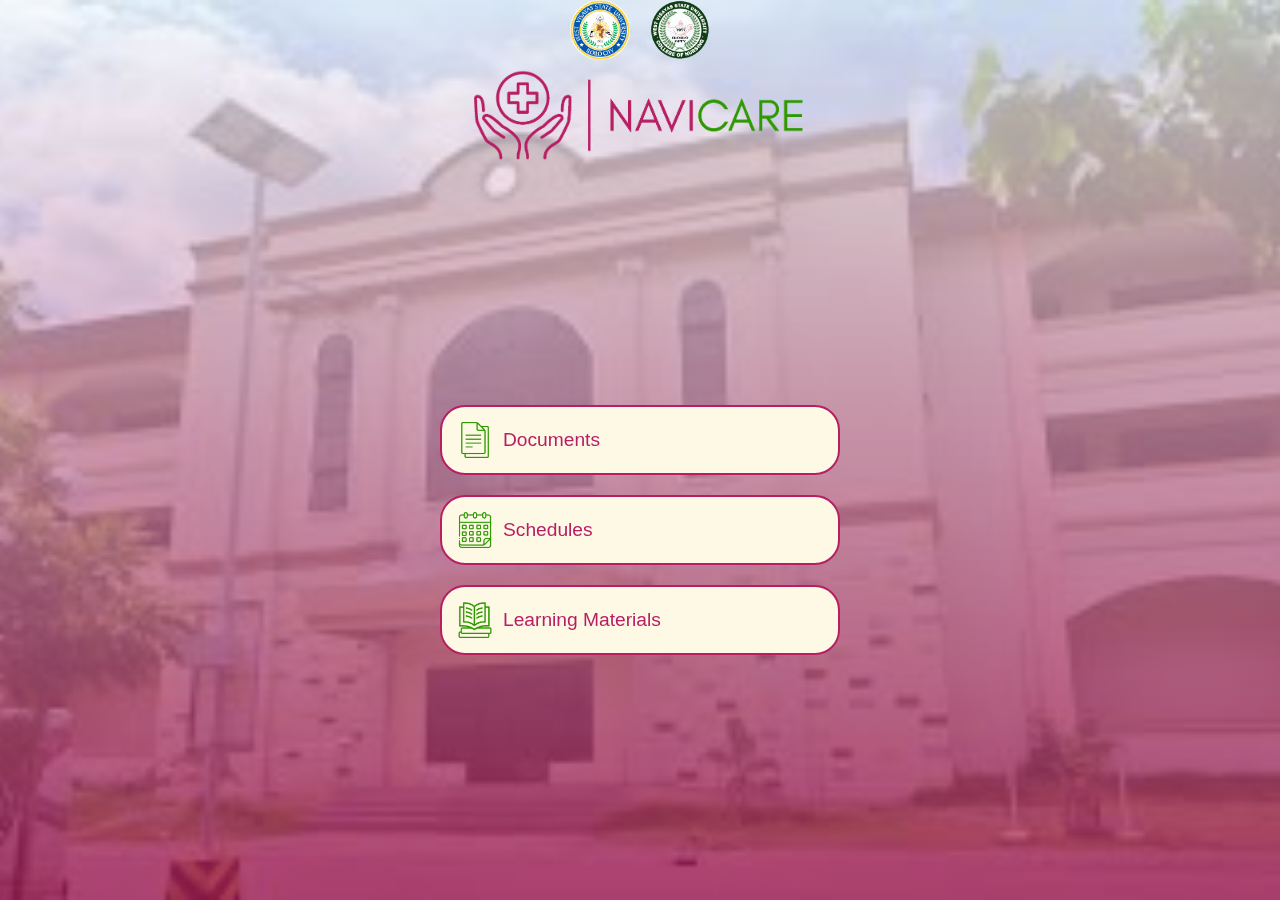
<file: NurseHub/MainTab/MainTab.html>
<!DOCTYPE html>
<html lang="en">
<head>
    <meta charset="UTF-8">
    <meta name="viewport" content="width=device-width, initial-scale=1.0">
    <title>Navicare WVSU</title>
    <link rel="stylesheet" href="MainTab.css">
</head>
<body class="flex-container">
    <div class="background"></div>
    <header class="header-container">
        <div class="logo-container">
            <img src="../Images/WVSU Logo.png" alt="WVSU Logo Iloilo City" class="logo logo-left">
            <img src="../Images/CON Logo.png" alt="WVSU College of Nursing Logo" class="logo logo-right">
        </div>
        <div class="title-group">
            <img src="../Images/Navicare with Logo.png" alt="Navicare Logo" class="navicare-logo">
        </div>
    </header>
    
    <main class="dashboard-container">
        <div class="dashboard-card">
            <a id="documentsButton" class="dashboard-button">
                <img src="../Images/Document Icon.png" class="document-icon">
                Documents
            </a>
            <div class="semester-buttons">
                <a href="../SubTabs/Documents/Documents.html" id="firstSemesterButton" class="sidebar-button">1ST SEMESTER</a>
                <a href="../SubTabs/Documents/Documents.html" id="secondSemesterButton" class="sidebar-button">2ND SEMESTER</a>
            </div>
            <a href="../SubTabs/Schedules/Schedules.html" class="dashboard-button">
                <img src="../Images/Schedule Icon.png" class="schedules-icon"> Schedules
            </a>
            <a href="../SubTabs/Learning Materials/Learning Materials.html" class="dashboard-button">
                <img src="../Images/Learning Modules.png" class="learning-materials-icon"> Learning Materials
            </a>
        </div>
    </main>
    
    <script>
        const documentsButton = document.getElementById('documentsButton');
        const firstSemesterButton = document.getElementById('firstSemesterButton');
        const secondSemesterButton = document.getElementById('secondSemesterButton');
        const firstSemesterDocsRow = document.getElementById('firstSemesterDocs');
        const secondSemesterDocsRow = document.getElementById('secondSemesterDocs');
        const allDocumentRows = document.querySelectorAll('.document-row');
        const semesterButtonsDiv = document.querySelector('.semester-buttons');
        
        // Initially hide all document rows AND semester buttons (redundant with CSS, but ensures state)
        allDocumentRows.forEach(row => {
            row.style.display = 'none';
        });
        semesterButtonsDiv.style.display = 'none';
        
        documentsButton.addEventListener('click', function() {
            // Toggle visibility of semester buttons
            semesterButtonsDiv.style.display = semesterButtonsDiv.style.display === 'none' ? 'flex' : 'none';
            
            // Hide all document rows when the button is toggled
            allDocumentRows.forEach(row => {
                row.style.display = 'none';
            });
        });
        
        firstSemesterButton.addEventListener('click', function() {
            // Hide all other document rows
            allDocumentRows.forEach(row => {
                if (row.id !== 'firstSemesterDocs') {
                    row.style.display = 'none';
                }
            });
            firstSemesterDocsRow.style.display = 'block';
        });
        
        secondSemesterButton.addEventListener('click', function() {
            // Hide all other document rows
            allDocumentRows.forEach(row => {
                if (row.id !== 'secondSemesterDocs') {
                    row.style.display = 'none';
                }
            });
            secondSemesterDocsRow.style.display = 'block';
        });
    </script>
</body>
<link href="https://fonts.cdnfonts.com/css/glacial-indifference-2" rel="stylesheet">

<script src="https://cdn.jsdelivr.net/npm/@popperjs/core@2.11.8/dist/umd/popper.min.js" integrity="sha384-I7E8VVD/ismYTF4hNIPjVp/Zjvgyol6VFvRkX/vR+Vc4jQkC+hVqc2pM8ODewa9r" crossorigin="anonymous"></script>
<script src="https://cdn.jsdelivr.net/npm/bootstrap@5.3.5/dist/js/bootstrap.min.js" integrity="sha384-VQqxDN0EQCkWoxt/0vsQvZswzTHUVOImccYmSyhJTp7kGtPed0Qcx8rK9h9YEgx+" crossorigin="anonymous"></script>
</html>
</file>
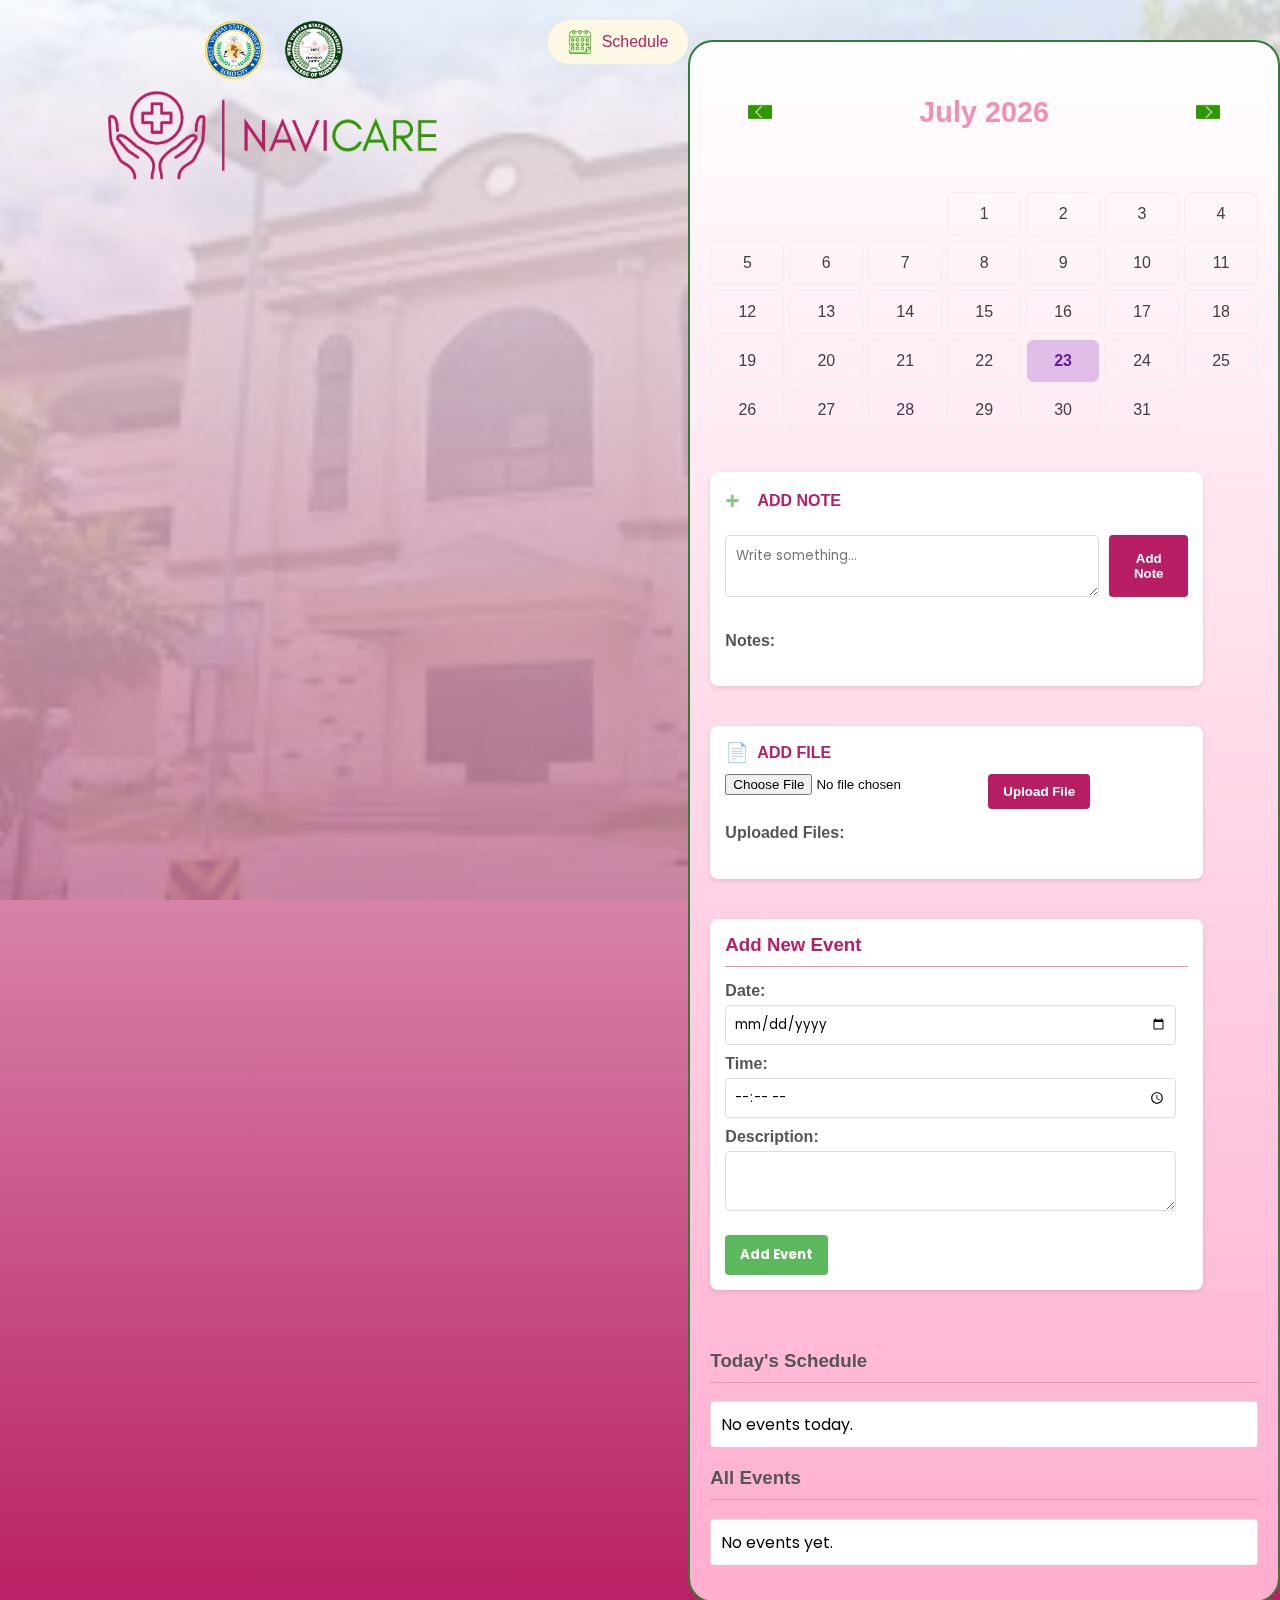
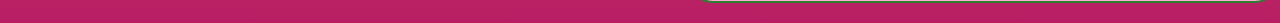
<file: NurseHub/SubTabs/Schedules/Schedules.html>
<!DOCTYPE html>
<html lang="en">

<head>
    <meta charset="UTF-8">
    <meta name="viewport" content="width=device-width, initial-scale=1.0">
    <title>Schedule NurseHub WVSU</title>
    <link rel="stylesheet" href="Schedules.css">
    <link href="https://fonts.googleapis.com/css2?family=Poppins:wght@400;700&display=swap" rel="stylesheet">
</head>

<body>
    <div class="background"></div>
    <header class="header-container">
        <div class="logo-container">
            <img src="../../Images/WVSU Logo.png" alt="WVSU Logo Iloilo City" class="logo logo-left">
            <img src="../../Images/CON Logo.png" alt="WVSU College of Nursing Logo" class="logo logo-right">
        </div>
        <div class="title-group">
            <img src="../../Images/Navicare with Logo.png" alt="Navicare Logo" class="navicare-logo">
        </div>
    </header>

    <div class="calendar-title">
        <img src="../../Images/Schedule Icon.png" alt="Calendar Icon">
        <span>Schedule</span>
    </div>

    <div class="calendar-container">
        <div class="calendar-header-container">
            <div class="month-navigation">
                <button id="prevMonth">
                    <img src="../../Images/Previous Button.png" alt="Previous Month">
                </button>
                <h2 id="currentMonth"></h2>
                <button id="nextMonth">
                    <img src="../../Images/Next Button.png" alt="Next Month">
                </button>
            </div>
        </div>
        <div class="calendar-grid" id="calendarGrid">
        </div>
        <div class="add-note-container">
            <div class="add-note-header">
                <span class="plus-icon">+</span>
                ADD NOTE
            </div>
            <div class="add-note-input">
                <textarea id="noteInput" placeholder="Write something..."></textarea>
                <button id="addNoteButton">Add Note</button>
            </div>
            <div class="note-display">
                <h4>Notes:</h4>
                <ul id="noteList"></ul>
            </div>
        </div>
        <div class="add-file-container">
            <div class="add-file-header">
                <span class="file-icon">&#128196;</span>
                ADD FILE
            </div>
            <div class="add-file-input">
                <input type="file" id="fileInput">
                <button id="addFileButton">Upload File</button>
            </div>
            <div class="file-display">
                <h4>Uploaded Files:</h4>
                <ul id="fileList"></ul>
            </div>
        </div>
        <div class="schedule-input">
            <h3>Add New Event</h3>
            <label for="eventDate">Date:</label>
            <input type="date" id="eventDate">
            <label for="eventTime">Time:</label>
            <input type="time" id="eventTime">
            <label for="eventDescription">Description:</label>
            <textarea id="eventDescription"></textarea>
            <button id="addEvent">Add Event</button>
        </div>
        <div class="schedule-display">
            <h3>Today's Schedule</h3>
            <ul id="todaysEvents">
            </ul>
            <h3>All Events</h3>
            <ul id="allEvents">
            </ul>
        </div>
    </div>

    <script>
        const prevMonthBtn = document.getElementById('prevMonth');
        const nextMonthBtn = document.getElementById('nextMonth');
        const currentMonthDisplay = document.getElementById('currentMonth');
        const calendarGrid = document.getElementById('calendarGrid');
        const eventDateInput = document.getElementById('eventDate');
        const eventTimeInput = document.getElementById('eventTime');
        const eventDescriptionInput = document.getElementById('eventDescription');
        const addEventBtn = document.getElementById('addEvent');
        const todaysEventsList = document.getElementById('todaysEvents');
        const allEventsList = document.getElementById('allEvents');

        let currentDate = new Date();
        let events = loadEvents();

        // New Elements for Notes
        const noteInput = document.getElementById('noteInput');
        const addNoteButton = document.getElementById('addNoteButton');
        const noteList = document.getElementById('noteList');
        let notes = loadNotes(); // Load notes from localStorage

        // New Elements for Files
        const fileInput = document.getElementById('fileInput');
        const addFileButton = document.getElementById('addFileButton');
        const fileList = document.getElementById('fileList');
        let files = loadFiles(); // Load files from localStorage

        // --- Local Storage Functions ---
        function loadEvents() {
            const storedEvents = localStorage.getItem('scheduleEvents');
            return storedEvents ? JSON.parse(storedEvents) : [];
        }

        function saveEvents() {
            localStorage.setItem('scheduleEvents', JSON.stringify(events));
            displayAllEvents();
            displayTodaysEvents();
            renderCalendar();
        }

        function loadNotes() {
            const storedNotes = localStorage.getItem('scheduleNotes');
            return storedNotes ? JSON.parse(storedNotes) : [];
        }

        function saveNotes() {
            localStorage.setItem('scheduleNotes', JSON.stringify(notes));
            displayNotes();
        }

        function loadFiles() {
            const storedFiles = localStorage.getItem('scheduleFiles');
            return storedFiles ? JSON.parse(storedFiles) : [];
        }

        function saveFiles() {
            localStorage.setItem('scheduleFiles', JSON.stringify(files));
            displayFiles();
        }

        // --- Calendar Rendering Functions ---
        function renderCalendar() {
            calendarGrid.innerHTML = '';
            const year = currentDate.getFullYear();
            const month = currentDate.getMonth();
            const firstDayOfMonth = new Date(year, month, 1).getDay();
            const daysInMonth = new Date(year, month + 1, 0).getDate();

            currentMonthDisplay.textContent = new Date(year, month).toLocaleDateString('en-US', {
                year: 'numeric',
                month: 'long'
            });

            for (let i = 0; i < firstDayOfMonth; i++) {
                const emptyDay = document.createElement('div');
                calendarGrid.appendChild(emptyDay);
            }

            for (let day = 1; day <= daysInMonth; day++) {
                const dayElement = document.createElement('div');
                dayElement.classList.add('day');
                dayElement.textContent = day;
                const date = new Date(year, month, day);
                if (date.toDateString() === new Date().toDateString()) {
                    dayElement.classList.add('today');
                }
                if (hasEventOnDate(date)) {
                    dayElement.classList.add('has-event');
                }
                dayElement.addEventListener('click', () => {
                    const selectedYear = date.getFullYear();
                    const selectedMonth = (date.getMonth() + 1).toString().padStart(2, '0');
                    const selectedDay = date.getDate().toString().padStart(2, '0');
                    eventDateInput.value = `${selectedYear}-${selectedMonth}-${selectedDay}`;
                });
                calendarGrid.appendChild(dayElement);
            }
        }

        function hasEventOnDate(date) {
            return events.some(event => new Date(event.date).toDateString() === date.toDateString());
        }

        // --- Event Display Functions ---
        function displayTodaysEvents() {
            todaysEventsList.innerHTML = '';
            const today = new Date().toDateString();
            const todaysEvents = events.filter(event => new Date(event.date).toDateString() === today);
            todaysEvents.forEach(event => {
                const listItem = document.createElement('li');
                listItem.classList.add('event-item');
                listItem.innerHTML = `
                <div class="event-details">
                    ${event.time ? `<strong>${formatTime(event.time)}</strong> - ` : ''}${event.description}
                </div>
                <div class="event-actions">
                    <button onclick="deleteEvent('${event.id}')">Delete</button>
                </div>
            `;
                todaysEventsList.appendChild(listItem);
            });
            if (todaysEventsList.children.length === 0) {
                todaysEventsList.innerHTML = '<li class="no-events">No events today.</li>';
            }
        }

        function displayAllEvents() {
            allEventsList.innerHTML = '';
            events.sort((a, b) => new Date(a.date) - new Date(b.date));
            events.forEach(event => {
                const listItem = document.createElement('li');
                listItem.classList.add('event-item');
                listItem.innerHTML = `
                <div class="event-details">
                    <strong>${new Date(event.date).toLocaleDateString()}</strong> ${event.time ? `(${formatTime(event.time)})` : ''} - ${event.description}
                </div>
                <div class="event-actions">
                    <button onclick="deleteEvent('${event.id}')">Delete</button>
                </div>
            `;
                allEventsList.appendChild(listItem);
            });
            if (allEventsList.children.length === 0) {
                allEventsList.innerHTML = '<li class="no-events">No events yet.</li>';
            }
        }

        function formatTime(timeString) {
            const [hours, minutes] = timeString.split(':');
            const period = parseInt(hours) >= 12 ? 'PM' : 'AM';
            const formattedHours = parseInt(hours) % 12 === 0 ? 12 : parseInt(hours) % 12;
            return `${formattedHours}:${minutes} ${period}`;
        }

        // --- Event Handling ---
        addEventBtn.addEventListener('click', () => {
            const date = eventDateInput.value;
            const time = eventTimeInput.value;
            const description = eventDescriptionInput.value.trim();

            if (date && description) {
                const newEvent = {
                    id: Date.now(),
                    date: date,
                    time: time,
                    description: description
                };
                events.push(newEvent);
                eventDateInput.value = '';
                eventTimeInput.value = '';
                eventDescriptionInput.value = '';
                saveEvents();
            } else {
                alert('Please select a date and enter a description.');
            }
        });

        function deleteEvent(eventId) {
            events = events.filter(event => event.id.toString() !== eventId);
            saveEvents();
        }

        prevMonthBtn.addEventListener('click', () => {
            currentDate.setMonth(currentDate.getMonth() - 1);
            renderCalendar();
        });

        nextMonthBtn.addEventListener('click', () => {
            currentDate.setMonth(currentDate.getMonth() + 1);
            renderCalendar();
        });

        // --- Note Handling ---
        addNoteButton.addEventListener('click', () => {
            const text = noteInput.value.trim();
            if (text) {
                const newNote = {
                    id: Date.now(),
                    text: text
                };
                notes.push(newNote);
                noteInput.value = '';
                saveNotes();
            }
        });

        function displayNotes() {
            noteList.innerHTML = '';
            notes.forEach(note => {
                const li = document.createElement('li');
                li.textContent = note.text;
                noteList.appendChild(li);
            });
        }

        // --- File Handling ---
        addFileButton.addEventListener('click', () => {
            const file = fileInput.files[0];
            if (file) {
                const newFile = {
                    id: Date.now(),
                    name: file.name
                    // You might want to store more file info (size, type) or the file itself (base64)
                    // But for simplicity, we're just storing the name here
                };
                files.push(newFile);
                fileInput.value = ''; // Clear the input
                saveFiles();
            }
        });

        function displayFiles() {
            fileList.innerHTML = '';
            files.forEach(file => {
                const li = document.createElement('li');
                li.textContent = file.name;
                fileList.appendChild(li);
            });
        }

        // --- Initial Load ---
        renderCalendar();
        displayAllEvents();
        displayTodaysEvents();
        displayNotes();
        displayFiles();
    </script>
</body>

</html>
</file>
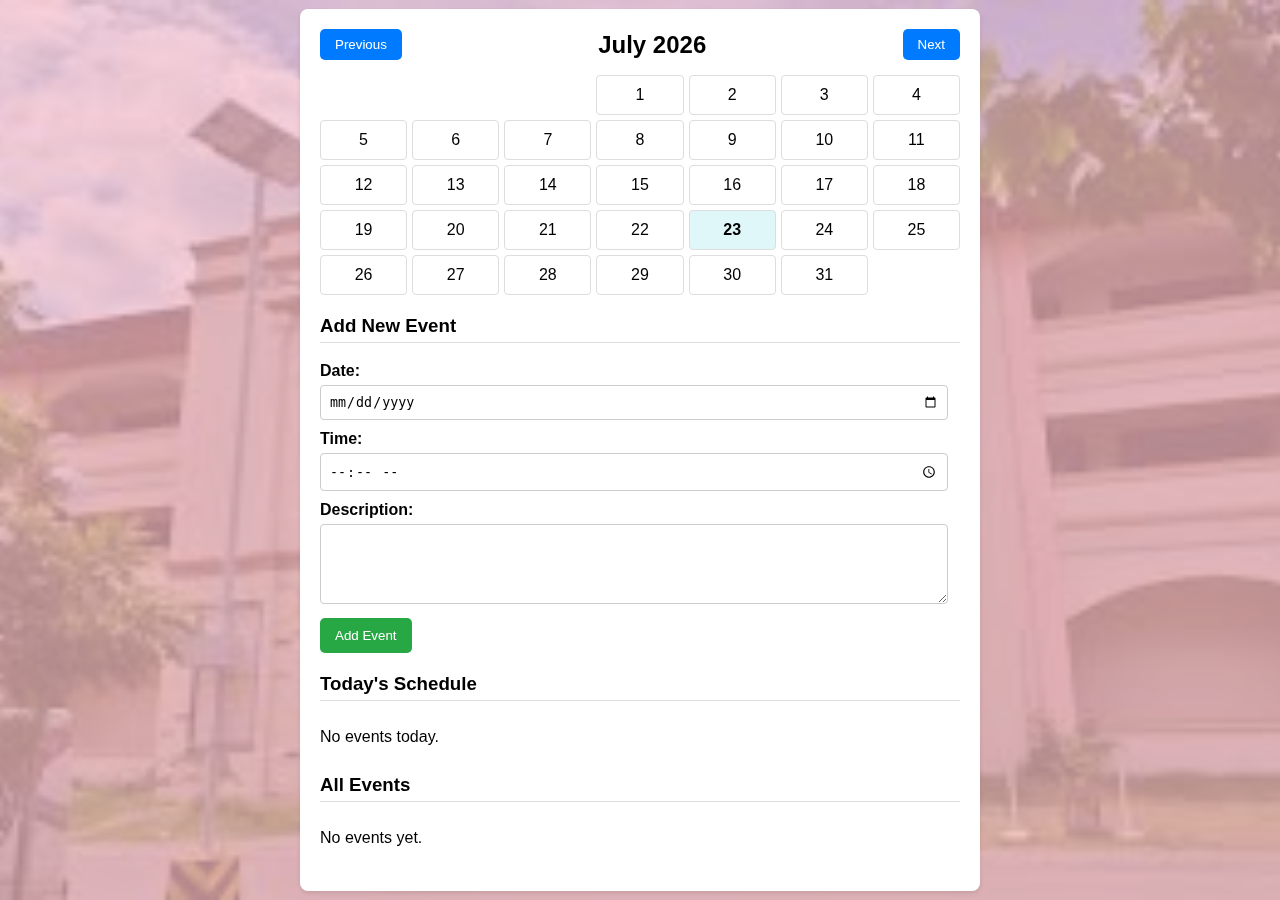
<file: Nurselabs/SubTabs/Schedules/Schedules.html>
<!DOCTYPE html>
<html lang="en">
<head>
    <meta charset="UTF-8">
    <meta name="viewport" content="width=device-width, initial-scale=1.0">
    <title>Schedule NurseHub WVSU</title>
    <link rel="stylesheet" href="Schedules.css">
</head>
<body>
    <div class="background"></div>
    <div class="calendar-container">
        <div class="calendar-header">
            <button id="prevMonth">Previous</button>
            <h2 id="currentMonth"></h2>
            <button id="nextMonth">Next</button>
        </div>
        <div class="calendar-grid" id="calendarGrid">
            </div>
        <div class="schedule-input">
            <h3>Add New Event</h3>
            <label for="eventDate">Date:</label>
            <input type="date" id="eventDate">
            <label for="eventTime">Time:</label>
            <input type="time" id="eventTime">
            <label for="eventDescription">Description:</label>
            <textarea id="eventDescription"></textarea>
            <button id="addEvent">Add Event</button>
        </div>
        <div class="schedule-display">
            <h3>Today's Schedule</h3>
            <ul id="todaysEvents">
                </ul>
            <h3>All Events</h3>
            <ul id="allEvents">
                </ul>
        </div>
    </div>

    <script>
        const prevMonthBtn = document.getElementById('prevMonth');
const nextMonthBtn = document.getElementById('nextMonth');
const currentMonthDisplay = document.getElementById('currentMonth');
const calendarGrid = document.getElementById('calendarGrid');
const eventDateInput = document.getElementById('eventDate');
const eventTimeInput = document.getElementById('eventTime');
const eventDescriptionInput = document.getElementById('eventDescription');
const addEventBtn = document.getElementById('addEvent');
const todaysEventsList = document.getElementById('todaysEvents');
const allEventsList = document.getElementById('allEvents');

let currentDate = new Date();
let events = loadEvents();

function loadEvents() {
    const storedEvents = localStorage.getItem('scheduleEvents');
    return storedEvents ? JSON.parse(storedEvents) : [];
}

function saveEvents() {
    localStorage.setItem('scheduleEvents', JSON.stringify(events));
    displayAllEvents();
    displayTodaysEvents();
    renderCalendar();
}

function renderCalendar() {
    calendarGrid.innerHTML = '';
    const year = currentDate.getFullYear();
    const month = currentDate.getMonth();
    const firstDayOfMonth = new Date(year, month, 1).getDay(); // 0 for Sunday, 6 for Saturday
    const daysInMonth = new Date(year, month + 1, 0).getDate();

    currentMonthDisplay.textContent = new Date(year, month).toLocaleDateString('en-US', { year: 'numeric', month: 'long' });

    for (let i = 0; i < firstDayOfMonth; i++) {
        const emptyDay = document.createElement('div');
        calendarGrid.appendChild(emptyDay);
    }

    for (let day = 1; day <= daysInMonth; day++) {
        const dayElement = document.createElement('div');
        dayElement.classList.add('day');
        dayElement.textContent = day;
        const date = new Date(year, month, day);
        if (date.toDateString() === new Date().toDateString()) {
            dayElement.classList.add('today');
        }
        if (hasEventOnDate(date)) {
            dayElement.classList.add('has-event');
        }
        dayElement.addEventListener('click', () => {
            // Correctly format the date for the input field (YYYY-MM-DD)
            const selectedYear = date.getFullYear();
            const selectedMonth = (date.getMonth() + 1).toString().padStart(2, '0'); // Month is 0-indexed, so add 1
            const selectedDay = date.getDate().toString().padStart(2, '0');
            eventDateInput.value = `${selectedYear}-${selectedMonth}-${selectedDay}`;
        });
        calendarGrid.appendChild(dayElement);
    }
}

function hasEventOnDate(date) {
    return events.some(event => new Date(event.date).toDateString() === date.toDateString());
}

function displayTodaysEvents() {
    todaysEventsList.innerHTML = '';
    const today = new Date().toDateString();
    const todaysEvents = events.filter(event => new Date(event.date).toDateString() === today);
    todaysEvents.forEach(event => {
        const listItem = document.createElement('li');
        listItem.classList.add('event-item');
        listItem.innerHTML = `
            <div class="event-details">
                ${event.time ? `<strong>${formatTime(event.time)}</strong> - ` : ''}${event.description}
            </div>
            <div class="event-actions">
                <button onclick="deleteEvent('${event.id}')">Delete</button>
            </div>
        `;
        todaysEventsList.appendChild(listItem);
    });
    if (todaysEventsList.children.length === 0) {
        todaysEventsList.innerHTML = '<li class="no-events">No events today.</li>';
    }
}

function displayAllEvents() {
    allEventsList.innerHTML = '';
    events.sort((a, b) => new Date(a.date) - new Date(b.date));
    events.forEach(event => {
        const listItem = document.createElement('li');
        listItem.classList.add('event-item');
        listItem.innerHTML = `
            <div class="event-details">
                <strong>${new Date(event.date).toLocaleDateString()}</strong> ${event.time ? `(${formatTime(event.time)})` : ''} - ${event.description}
            </div>
            <div class="event-actions">
                <button onclick="deleteEvent('${event.id}')">Delete</button>
            </div>
        `;
        allEventsList.appendChild(listItem);
    });
    if (allEventsList.children.length === 0) {
        allEventsList.innerHTML = '<li class="no-events">No events yet.</li>';
    }
}

function formatTime(timeString) {
    const [hours, minutes] = timeString.split(':');
    const period = parseInt(hours) >= 12 ? 'PM' : 'AM';
    const formattedHours = parseInt(hours) % 12 === 0 ? 12 : parseInt(hours) % 12;
    return `${formattedHours}:${minutes} ${period}`;
}

addEventBtn.addEventListener('click', () => {
    const date = eventDateInput.value;
    const time = eventTimeInput.value;
    const description = eventDescriptionInput.value.trim();

    if (date && description) {
        const newEvent = {
            id: Date.now(),
            date: date,
            time: time,
            description: description
        };
        events.push(newEvent);
        eventDateInput.value = '';
        eventTimeInput.value = '';
        eventDescriptionInput.value = '';
        saveEvents();
    } else {
        alert('Please select a date and enter a description.');
    }
});

function deleteEvent(eventId) {
    events = events.filter(event => event.id.toString() !== eventId);
    saveEvents();
}

prevMonthBtn.addEventListener('click', () => {
    currentDate.setMonth(currentDate.getMonth() - 1);
    renderCalendar();
});

nextMonthBtn.addEventListener('click', () => {
    currentDate.setMonth(currentDate.getMonth() + 1);
    renderCalendar();
});

renderCalendar();
displayAllEvents();
displayTodaysEvents();
    </script>
</body>
</html>
</file>
<file: NurseHub/MainTab/MainTab.css>
/* MainTab.css */

@font-face {
    font-family: 'Glacial Indifference';
    font-style: normal;
    font-weight: 400;
    src: local('Glacial Indifference'), url('https://fonts.cdnfonts.com/s/31913/GlacialIndifference-Regular.woff') format('woff');
}

@font-face {
    font-family: 'Glacial Indifference';
    font-style: normal;
    font-weight: 700;
    src: local('Glacial Indifference'), url('https://fonts.cdnfonts.com/s/31913/GlacialIndifference-Bold.woff') format('woff');
}

body {
    font-family: 'Glacial Indifference', sans-serif;
    margin: 0;
    display: flex;
    flex-direction: column;
    align-items: center;
    min-height: 100vh;
    background-image: linear-gradient(to bottom, white, #b81e63);
}

.background {
    position: fixed;
    top: 0;
    left: 0;
    width: 100%;
    height: 100%;
    background-image: url('../Images/images01.jpg');
    background-size: cover;
    background-position: center;
    opacity: 0.3;
    z-index: -1;
}

.header-container {
    display: flex;
    flex-direction: column;
    align-items: center;
    z-index: 1;
    width: 90%;
    max-width: 700px;
}

.logo-container {
    display: flex;
    justify-content: center;
    align-items: center;
    gap: 20px;
    margin-bottom: 10px;
}

.logo {
    width: 60px;
    height: 60px;
    object-fit: contain;
}

.title-group {
    display: flex;
    justify-content: center;
    width: 100%;
}

.navicare-logo {
    max-height: 90px;
    width: auto;
}

.semester-buttons {
    display: none;
    flex-direction: column;
    gap: 10px;
    margin-top: 5px;
    width: 80%;
    align-self: center;
}

.sidebar-button {
    padding: 10px;
    background-color: #fef9e5;
    border: 2px solid #b81e63;
    border-radius: 25px;
    cursor: pointer;
    font-size: 1em;
    font-family: 'Glacial Indifference', sans-serif;
    text-align: center;
    color: #b81e63;
}

.sidebar-button:hover {
    background-color: #e0e0e0;
}

main {
    width: 100%;
    display: flex;
    justify-content: center; /* Center the dashboard container horizontally */
    align-items: center; /* Vertically center if needed */
    flex-grow: 1;
}

.dashboard-container {
    display: flex;
    justify-content: center;
    align-items: center;
    width: 100%;
}

.dashboard-card {
    width: 90%;
    max-width: 400px;
    display: flex;
    flex-direction: column;
    gap: 20px;
    align-items: stretch;
}

.dashboard-button {
    display: flex;
    align-items: center;
    background-color: #fef9e5;
    color: #b81e63;
    padding: 15px;
    text-align: center;
    text-decoration: none;
    border-radius: 25px;
    font-size: 1.2em;
    transition: background-color 0.3s ease;
    border: 2px solid #b81e63;
    font-family: 'Glacial Indifference', sans-serif;
}

.dashboard-button:hover {
    background-color: #ffe0ed;
    color: #6a1b4d;
}

.document-icon,
.schedules-icon,
.learning-materials-icon {
    vertical-align: middle;
    margin-right: 10px;
    height: 36px;
}

.document-row {
    display: none;
    width: 90%;
    max-width: 500px;
    background-color: rgba(255, 255, 255, 0.8);
    padding: 10px;
    border-radius: 5px;
    overflow-x: auto;
    white-space: nowrap;
    box-shadow: 0 2px 5px rgba(0, 0, 0, 0.1);
    font-family: 'Glacial Indifference';
}

.document-link {
    display: inline-block;
    padding: 12px;
    background-color: #e0f7fa;
    border: 1px solid #b2ebf2;
    border-radius: 5px;
    text-decoration: none;
    color: #2e7d32;
    font-size: 0.9em;
    font-family: 'Glacial Indifference', sans-serif;
}

.document-link:hover {
    background-color: #b2dfdb;
}
</file>
<file: NurseHub/SubTabs/Schedules/Schedules.css>
/* Schedules.css */

@font-face {
    font-family: 'Glacial Indifference';
    font-style: normal;
    font-weight: 400;
    src: local('Glacial Indifference'), url('https://fonts.cdnfonts.com/s/31913/GlacialIndifference-Regular.woff') format('woff');
}

@font-face {
    font-family: 'Glacial Indifference';
    font-style: normal;
    font-weight: 700;
    src: local('Glacial Indifference'), url('https://fonts.cdnfonts.com/s/31913/GlacialIndifference-Bold.woff') format('woff');
}

body {
    font-family: 'Glacial Indifference', sans-serif;
    margin: 0;
    /* Existing background - you can change this if you prefer my gradient */
    background-image: linear-gradient(to bottom, white, #b81e63);
    display: flex;
    justify-content: center;
    align-items: flex-start;
    min-height: 100vh;
    padding-top: 20px;
}

.background {
    position: fixed;
    top: 0;
    left: 0;
    width: 100%;
    height: 100%;
    background-image: url('../../Images/images01.jpg');
    background-size: cover;
    background-position: center;
    opacity: 0.2;
    z-index: -1;
}

.header-container {
    display: flex;
    flex-direction: column;
    align-items: center;
    z-index: 1;
    width: 90%;
    max-width: 700px;
}

.logo-container {
    display: flex;
    justify-content: center;
    align-items: center;
    gap: 20px;
    margin-bottom: 10px;
}

.logo {
    width: 60px;
    height: 60px;
    object-fit: contain;
}

.title-group {
    display: flex;
    justify-content: center;
    width: 100%;
}

.navicare-logo {
    max-height: 90px;
    width: auto;
}

.Learning-Materials-Icon,
.Document-Icon,
.Schedule-Icon,
.Hamburger-Icon {
    height: 24px;
    width: 24px;
    vertical-align: middle;
}

.calendar-container {
    /* Modified background, border, and shadow */
    background-image: linear-gradient(to bottom, white, #ffadcf);
    padding: 20px;
    border-radius: 25px;
    border: 2px solid #2e7d32;
    width: 90%;
    max-width: 600px;
    margin: 20px auto;
    display: flex;
    flex-direction: column;
    gap: 20px;
}

.calendar-header-container {
    display: flex;
    flex-direction: column;
    align-items: center;
    gap: 10px;
    width: 100%;
}

.calendar-title {
    /* Modified title style */
    background-color: #fef9e5; /* Pink background */
    color: #b81e63;
    padding: 10px 20px;
    border-radius: 25px;
    display: flex;
    align-items: center;
    gap: 10px;
    margin-bottom: 10px;
}

.calendar-title img {
    height: 24px;
}

.month-navigation {
    display: flex;
    justify-content: space-between;
    align-items: center;
    width: 100%;
}

.month-navigation button {
    background-color: transparent; /* Make button background transparent */
    color: #424242; /* Text color (may not be visible if only using images) */
    border: none; /* Remove button border */
    border-radius: 50%; /* Make circular */
    width: 100px; /* Adjusted width */
    height: 100px; /* Adjusted height */
    display: flex;
    justify-content: center;
    align-items: center;
    cursor: pointer;
    font-size: 1.2em; /* For potential fallback text */
    padding: 0; /* Remove padding */
    transition: background-color 0.2s ease;
}

.month-navigation button:hover {
    background-color: #e0f7fa; /* Lighter background on hover */
}

.month-navigation button img {
    max-width: 80%; /* Ensure image fits within the button */
    max-height: 80%;
    vertical-align: middle; /* Vertically align the image */
}

.month-navigation h2 {
    color: #f48fb1; /* Modified color */
    margin: 0;
    font-size: 1.8em;
}

.calendar-grid {
    display: grid;
    grid-template-columns: repeat(7, 1fr);
    gap: 8px;
    text-align: center;
}

.calendar-grid div {
    padding: 12px;
    border-radius: 8px;
    font-size: 1em;
    color: #424242; /* Modified color */
}

.calendar-grid div.today {
    background-color: #e1bee7; /* Modified color */
    font-weight: bold;
    color: #6a1b9a; /* Modified color */
}

.calendar-grid div.has-event {
    background-color: #a5d6a7; /* Modified color */
    color: #1b5e20; /* Modified color */
}

.schedule-input {
    background-color: #ffe0ed; /* Added background color */
    padding: 15px;
    border-radius: 10px; /* Added border-radius */
    margin-top: 20px;
}

.schedule-input h3 {
    color: #f48fb1;
    margin-top: 0;
    border-bottom: 1px solid #f48fb1;
    padding-bottom: 10px;
}

.schedule-input label {
    display: block;
    margin-bottom: 5px;
    color: #757575;
}

.schedule-input input[type="date"],
.schedule-input input[type="time"],
.schedule-input textarea {
    width: calc(100% - 16px);
    padding: 8px;
    margin-bottom: 10px;
    border: 1px solid #ccc;
    border-radius: 5px;
    box-sizing: border-box;
    font-family: 'Poppins', sans-serif;
}

.schedule-input textarea {
    min-height: 60px;
}

.schedule-input button {
    background-color: #81c784;
    color: white;
    border: none;
    border-radius: 20px;
    padding: 10px 20px;
    cursor: pointer;
    font-family: 'Poppins', sans-serif;
}

.schedule-display {
    margin-top: 20px;
}

.schedule-display h3 {
    color: #f48fb1;
    margin-top: 0;
    border-bottom: 1px solid #f48fb1;
    padding-bottom: 10px;
}

.schedule-display ul {
    list-style: none;
    padding: 0;
}

.schedule-display li {
    padding: 8px 0;
    border-bottom: 1px dotted #eee;
    font-family: 'Poppins', sans-serif;
}

.schedule-display li:last-child {
    border-bottom: none;
}

.event-item {
    display: flex;
    justify-content: space-between;
    align-items: center;
}

.event-details {
    flex-grow: 1;
}

.event-actions button {
    background: none;
    border: none;
    color: #e57373;
    cursor: pointer;
    margin-left: 10px;
}

/* Styling for the "ADD NOTE" section */
.add-note-container {
    background-color: #ffe0ed; /* Light pink */
    padding: 15px;
    border-radius: 10px;
    display: flex;
    flex-direction: column;
    gap: 10px;
}

.add-note-header {
    display: flex;
    align-items: center;
    gap: 10px;
    color: #f48fb1; /* Pink text */
    font-weight: bold;
}

.add-note-header span { /* Plus icon */
    font-size: 1.5em;
    color: #81c784; /* Green plus */
}

.add-note-input input[type="text"] {
    width: calc(100% - 16px);
    padding: 8px;
    border: 1px solid #ccc;
    border-radius: 5px;
    box-sizing: border-box;
    font-family: 'Poppins', sans-serif;
    color: #1e1e1e;
}

.add-note-input textarea {
    width: calc(100% - 16px);
    padding: 8px;
    border: 1px solid #ccc;
    border-radius: 5px;
    box-sizing: border-box;
    font-family: 'Poppins', sans-serif;
    color: #1e1e1e;
    resize: vertical; /* Allow vertical resizing by the user */
    overflow-y: hidden; /* Hide vertical scrollbar until needed */
    min-height: 40px; /* Initial height */
}

.add-note-container,
.add-file-container {
    background-color: #fff;
    border-radius: 8px;
    box-shadow: 0 2px 5px rgba(0, 0, 0, 0.1);
    margin-top: 20px;
    padding: 15px;
    width: 90%;
    max-width: 700px;
    box-sizing: border-box;
}

.add-note-header,
.add-file-header {
    display: flex;
    align-items: center;
    margin-bottom: 10px;
    color: #b81e63;
    font-weight: bold;
}

.plus-icon,
.file-icon {
    font-size: 1.2em;
    margin-right: 8px;
}

.add-note-input,
.add-file-input {
    display: flex;
    gap: 10px;
    margin-bottom: 10px;
}

.add-note-input textarea {
    flex-grow: 1;
    padding: 10px;
    border: 1px solid #ddd;
    border-radius: 4px;
    box-sizing: border-box;
    resize: vertical;
}

.add-note-input button,
.add-file-input button {
    background-color: #b81e63;
    color: white;
    border: none;
    padding: 10px 15px;
    border-radius: 4px;
    cursor: pointer;
    font-weight: bold;
    transition: background-color 0.3s ease;
}

.add-note-input button:hover,
.add-file-input button:hover {
    background-color: #961751;
}

.note-display h4,
.file-display h4 {
    margin-top: 15px;
    color: #555;
}

.note-display ul,
.file-display ul {
    list-style: none;
    padding: 0;
}

.note-display ul li,
.file-display ul li {
    background-color: #f9f9f9;
    border: 1px solid #eee;
    border-radius: 4px;
    padding: 8px;
    margin-bottom: 5px;
}

/* Specific styling for the "Add Event" button */
.schedule-input button#addEvent {
    background-color: #5cb85c; /* Green */
    color: white;
    border: none;
    padding: 10px 15px;
    border-radius: 4px;
    cursor: pointer;
    font-weight: bold;
    transition: background-color 0.3s ease;
    margin-top: 10px;
}

.schedule-input button#addEvent:hover {
    background-color: #4cae4c;
}

/* Style for the calendar buttons */
.month-navigation button {
    background: none;
    border: none;
    cursor: pointer;
    padding: 8px;
}

.month-navigation button img {
    height: 24px;
    width: 24px;
    vertical-align: middle;
}

/* Style for the calendar grid */
.calendar-grid {
    display: grid;
    grid-template-columns: repeat(7, 1fr);
    gap: 5px;
    margin-top: 10px;
}

.day {
    padding: 10px;
    border: 1px solid #eee;
    text-align: center;
    border-radius: 4px;
    cursor: pointer;
    transition: background-color 0.3s ease;
}

.day:hover {
    background-color: #f0f0f0;
}

.day.today {
    background-color: #b81e63;
    color: white;
    font-weight: bold;
}

.day.has-event {
    background-color: #ffdd99; /* Light orange for days with events */
}

/* Style for the event lists */
.schedule-display h3 {
    margin-top: 20px;
    color: #555;
}

.schedule-display ul {
    list-style: none;
    padding: 0;
}

.schedule-display ul li {
    background-color: #fff;
    border: 1px solid #ddd;
    border-radius: 4px;
    padding: 10px;
    margin-bottom: 8px;
    display: flex;
    justify-content: space-between;
    align-items: center;
}

.event-details {
    flex-grow: 1;
}

.event-actions button {
    background-color: #d9534f; /* Red for delete */
    color: white;
    border: none;
    padding: 5px 10px;
    border-radius: 4px;
    cursor: pointer;
    font-size: 0.9em;
    transition: background-color 0.3s ease;
}

.event-actions button:hover {
    background-color: #c9302c;
}

.schedule-input {
    background-color: #fff;
    border-radius: 8px;
    box-shadow: 0 2px 5px rgba(0, 0, 0, 0.1);
    margin-top: 20px;
    padding: 15px;
    width: 90%;
    max-width: 700px;
    box-sizing: border-box;
}

.schedule-input h3 {
    color: #b81e63;
    margin-top: 0;
    margin-bottom: 15px;
}

.schedule-input label {
    display: block;
    margin-bottom: 5px;
    color: #555;
    font-weight: bold;
}

.schedule-input input[type="date"],
.schedule-input input[type="time"],
.schedule-input textarea {
    width: calc(100% - 12px);
    padding: 8px;
    margin-bottom: 10px;
    border: 1px solid #ddd;
    border-radius: 4px;
    box-sizing: border-box;
}

.schedule-input textarea {
    resize: vertical;
    min-height: 60px;
}
</file>
<file: Nurselabs/SubTabs/Schedules/Schedules.css>
body {
    font-family: 'Poppins', sans-serif;
    margin: 0;
    background-color: pink; /* Ensure pink background on the body */
    display: flex;
    justify-content: center;
    align-items: center;
    min-height: 100vh;
}

.background {
    position: fixed;
    top: 0;
    left: 0;
    width: 100%;
    height: 100%;
    background-image: url('../../Images/images01.jpg'); /* Adjust path as needed */
    background-size: cover;
    background-position: center;
    opacity: 0.3;
    z-index: -1; /* Place behind other content */
}

.calendar-container {
    background-color: #fff;
    padding: 20px;
    border-radius: 8px;
    box-shadow: 0 2px 4px rgba(0, 0, 0, 0.1);
    min-width: 50%;
    max-width: 900px;
    margin: 0 auto;
}

.calendar-header {
    display: flex;
    justify-content: space-between;
    align-items: center;
    margin-bottom: 15px;
}

.calendar-header button {
    padding: 8px 15px;
    border: none;
    background-color: #007bff;
    color: white;
    border-radius: 5px;
    cursor: pointer;
}

.calendar-header h2 {
    margin: 0;
}

.calendar-grid {
    display: grid;
    grid-template-columns: repeat(7, minmax(40px, 1fr));
    gap: 5px;
    margin-bottom: 15px;
}

.day {
    padding: 10px;
    border: 1px solid #ddd;
    text-align: center;
    cursor: pointer;
    border-radius: 4px;
}

.day.today {
    background-color: #e0f7fa;
    font-weight: bold;
}

.day.has-event {
    background-color: #c8e6c9;
}

.schedule-input h3, .schedule-display h3 {
    margin-top: 20px;
    border-bottom: 1px solid #ddd;
    padding-bottom: 5px;
}

.schedule-input label {
    display: block;
    margin-bottom: 5px;
    font-weight: bold;
}

.schedule-input input[type="date"],
.schedule-input input[type="time"],
.schedule-input textarea {
    width: calc(100% - 12px);
    padding: 8px;
    margin-bottom: 10px;
    border: 1px solid #ccc;
    border-radius: 4px;
    box-sizing: border-box;
}

.schedule-input textarea {
    resize: vertical;
    min-height: 80px;
}

.schedule-input button {
    padding: 10px 15px;
    border: none;
    background-color: #28a745;
    color: white;
    border-radius: 5px;
    cursor: pointer;
}

.schedule-display ul {
    list-style: none;
    padding: 0;
}

.schedule-display li {
    padding: 8px 0;
    border-bottom: 1px dotted #eee;
}

.schedule-display li:last-child {
    border-bottom: none;
}

.event-item {
    display: flex;
    justify-content: space-between;
    align-items: center;
}

.event-details {
    flex-grow: 1;
}

.event-actions button {
    background: none;
    border: none;
    color: #dc3545;
    cursor: pointer;
    margin-left: 10px;
}
</file>
